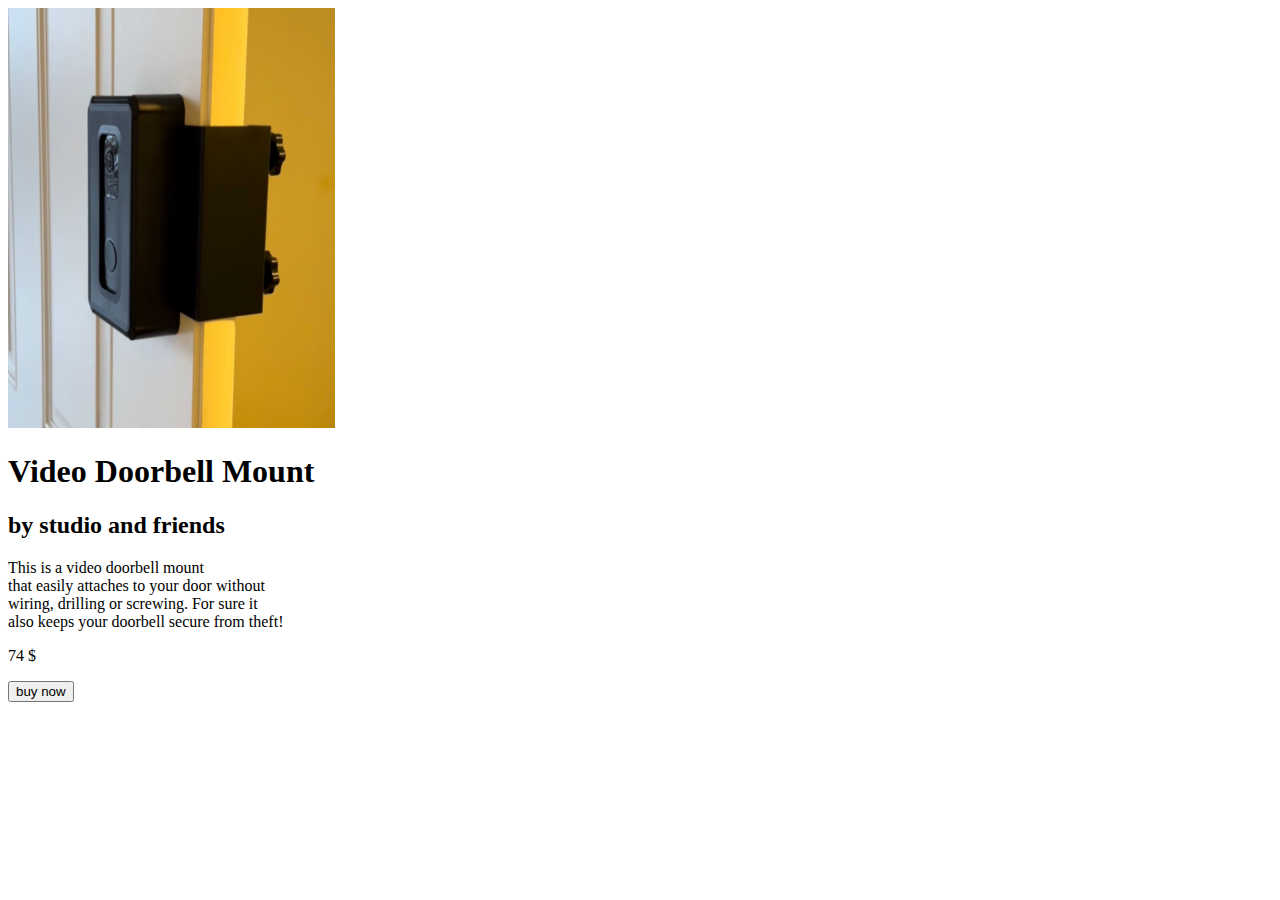
<file: house.html>
<!DOCTYPE html>
<html lang="en">
<head>
    <meta charset="UTF-8">
    <meta http-equiv="X-UA-Compatible" content="IE=edge">
    <meta name="viewport" content="width=device-width, initial-scale=1.0">
    <title>HACKTOOLS FOR HOUSE</title>
</head>
<body>









    <div class="wrapper">
        <div class="product-img">
          <img src="ressources/mount.jpeg" height="420" width="327">
        </div>
        <div class="product-info">
          <div class="product-text">
            <h1>Video Doorbell Mount</h1>
            <h2>by studio and friends</h2>
            <p>This is a video doorbell mount<br> that easily attaches to your door without <br> wiring, drilling or screwing. For sure it<br> also keeps your doorbell secure from theft!<br> </p>
          </div>
          <div class="product-price-btn">
            <p><span>74  </span>$</p>
            <button type="button">buy now</button>
          </div>
        </div>
      </div>
    
</body>
</html>
</file>
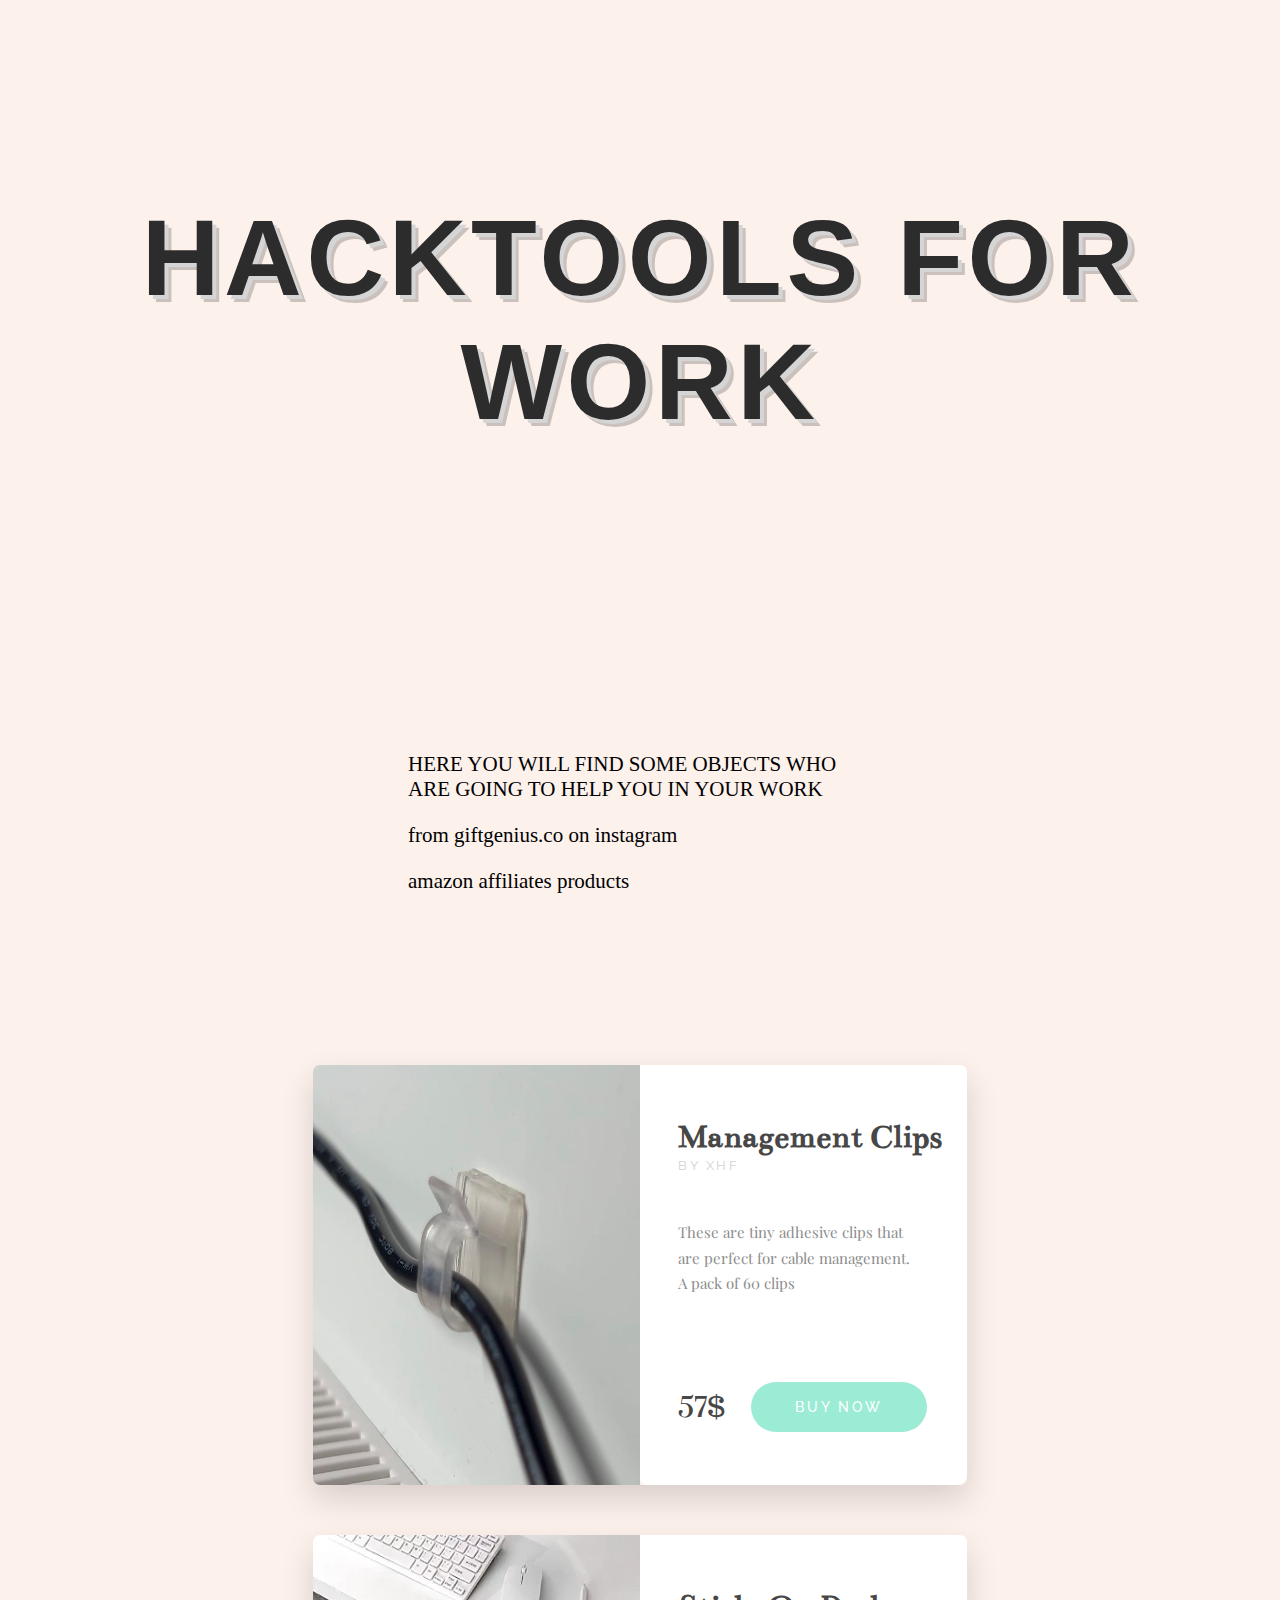
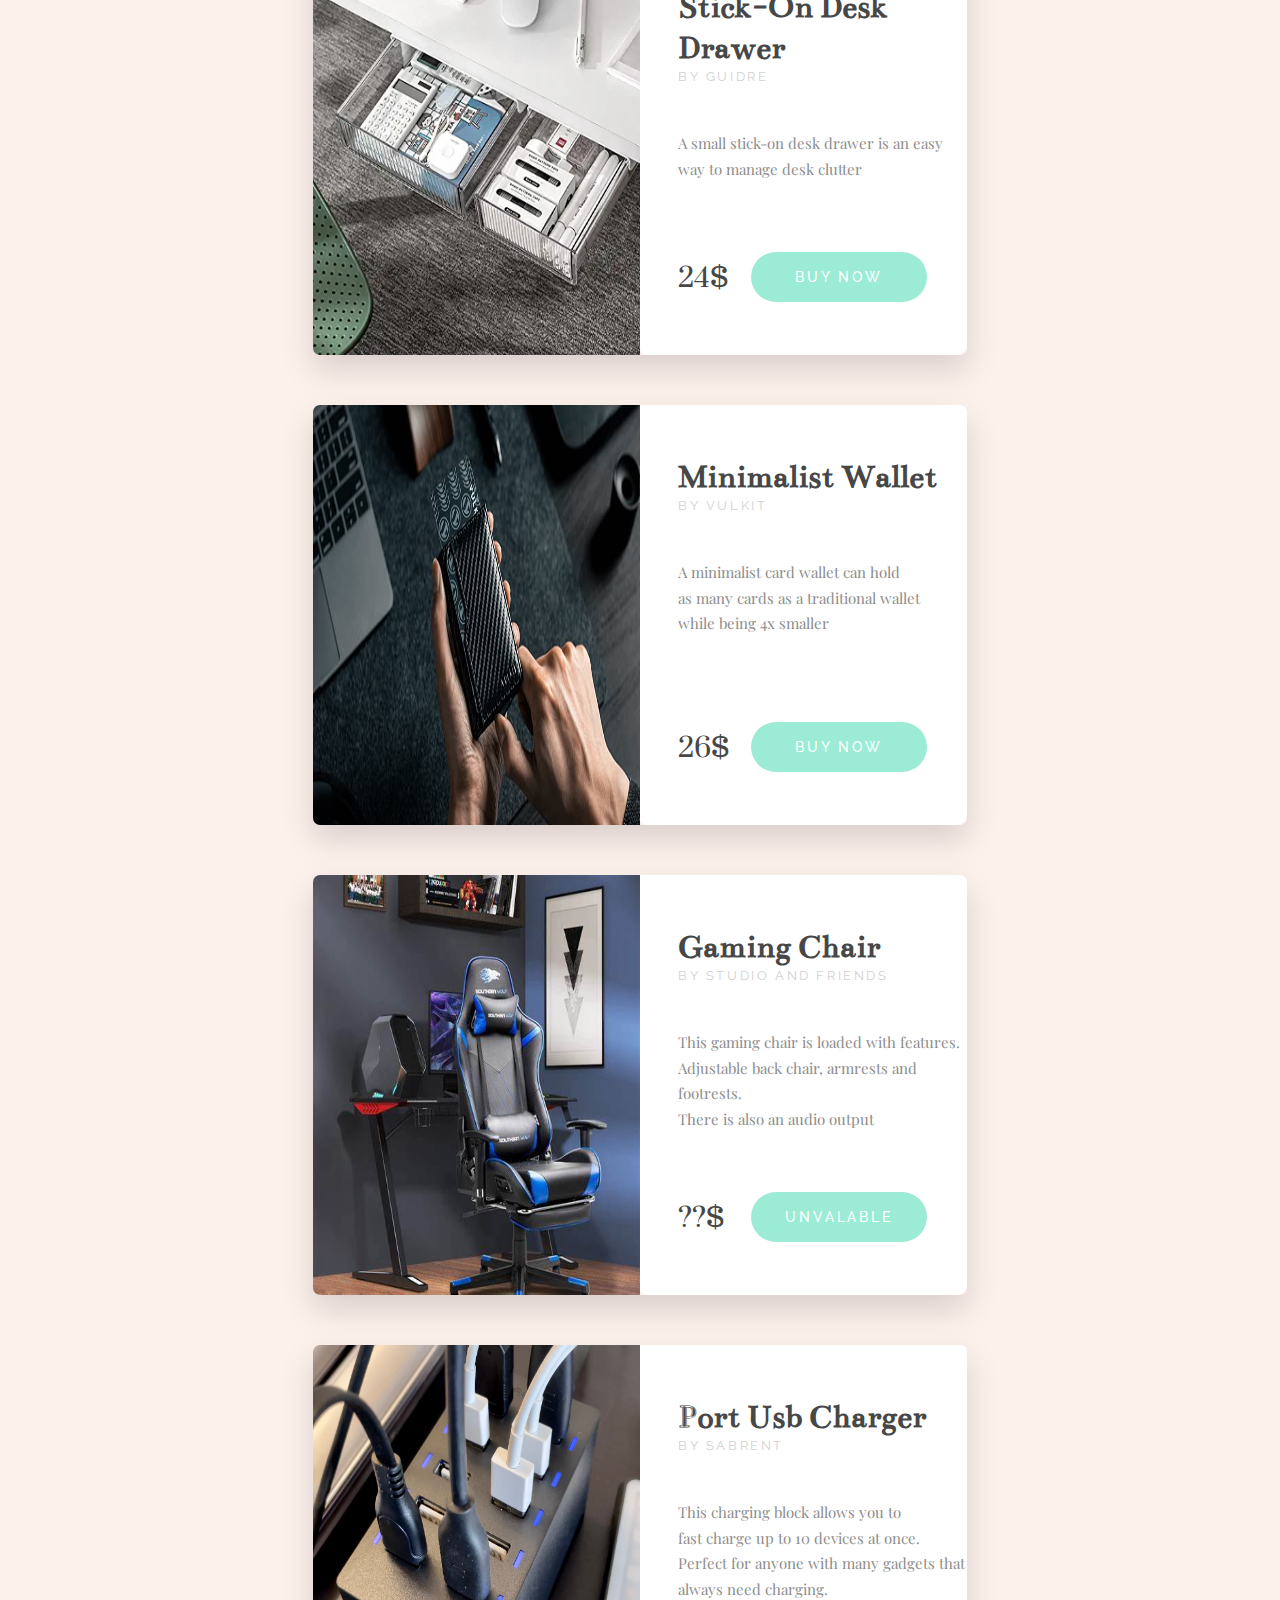
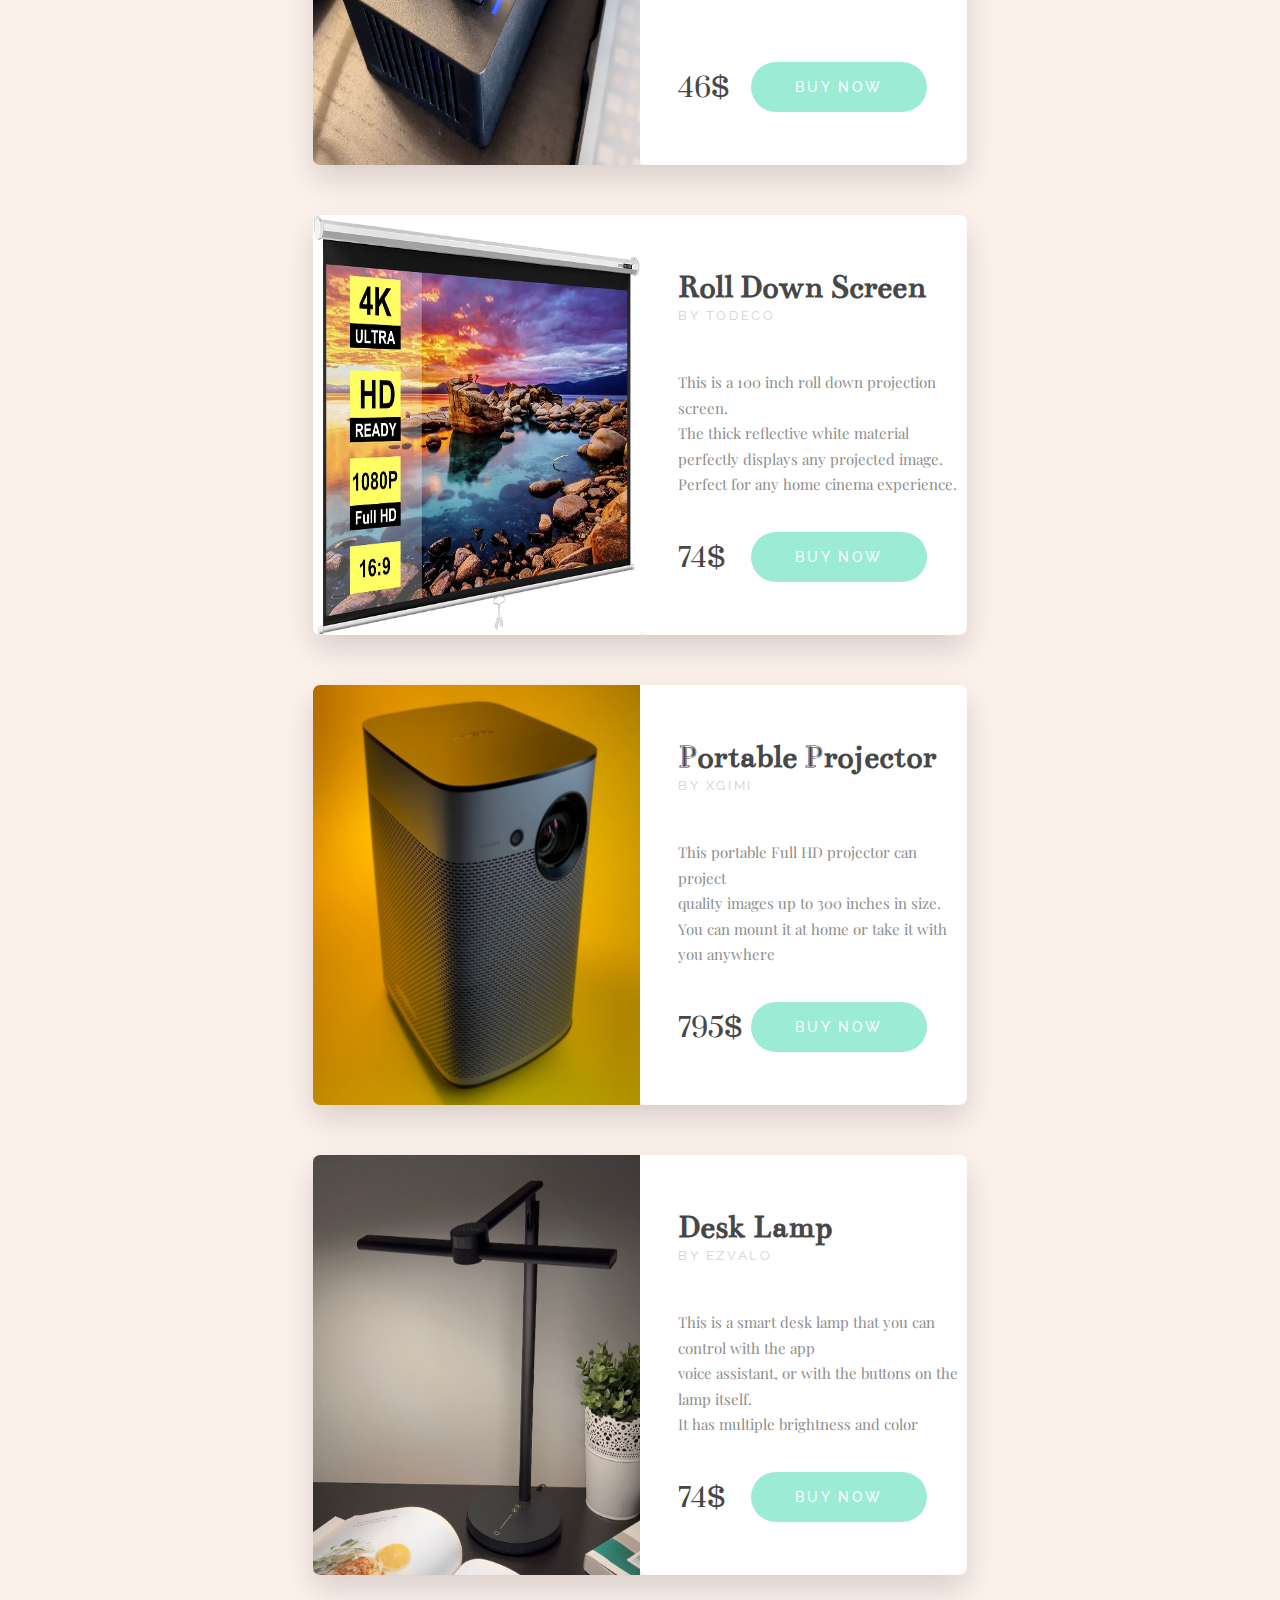
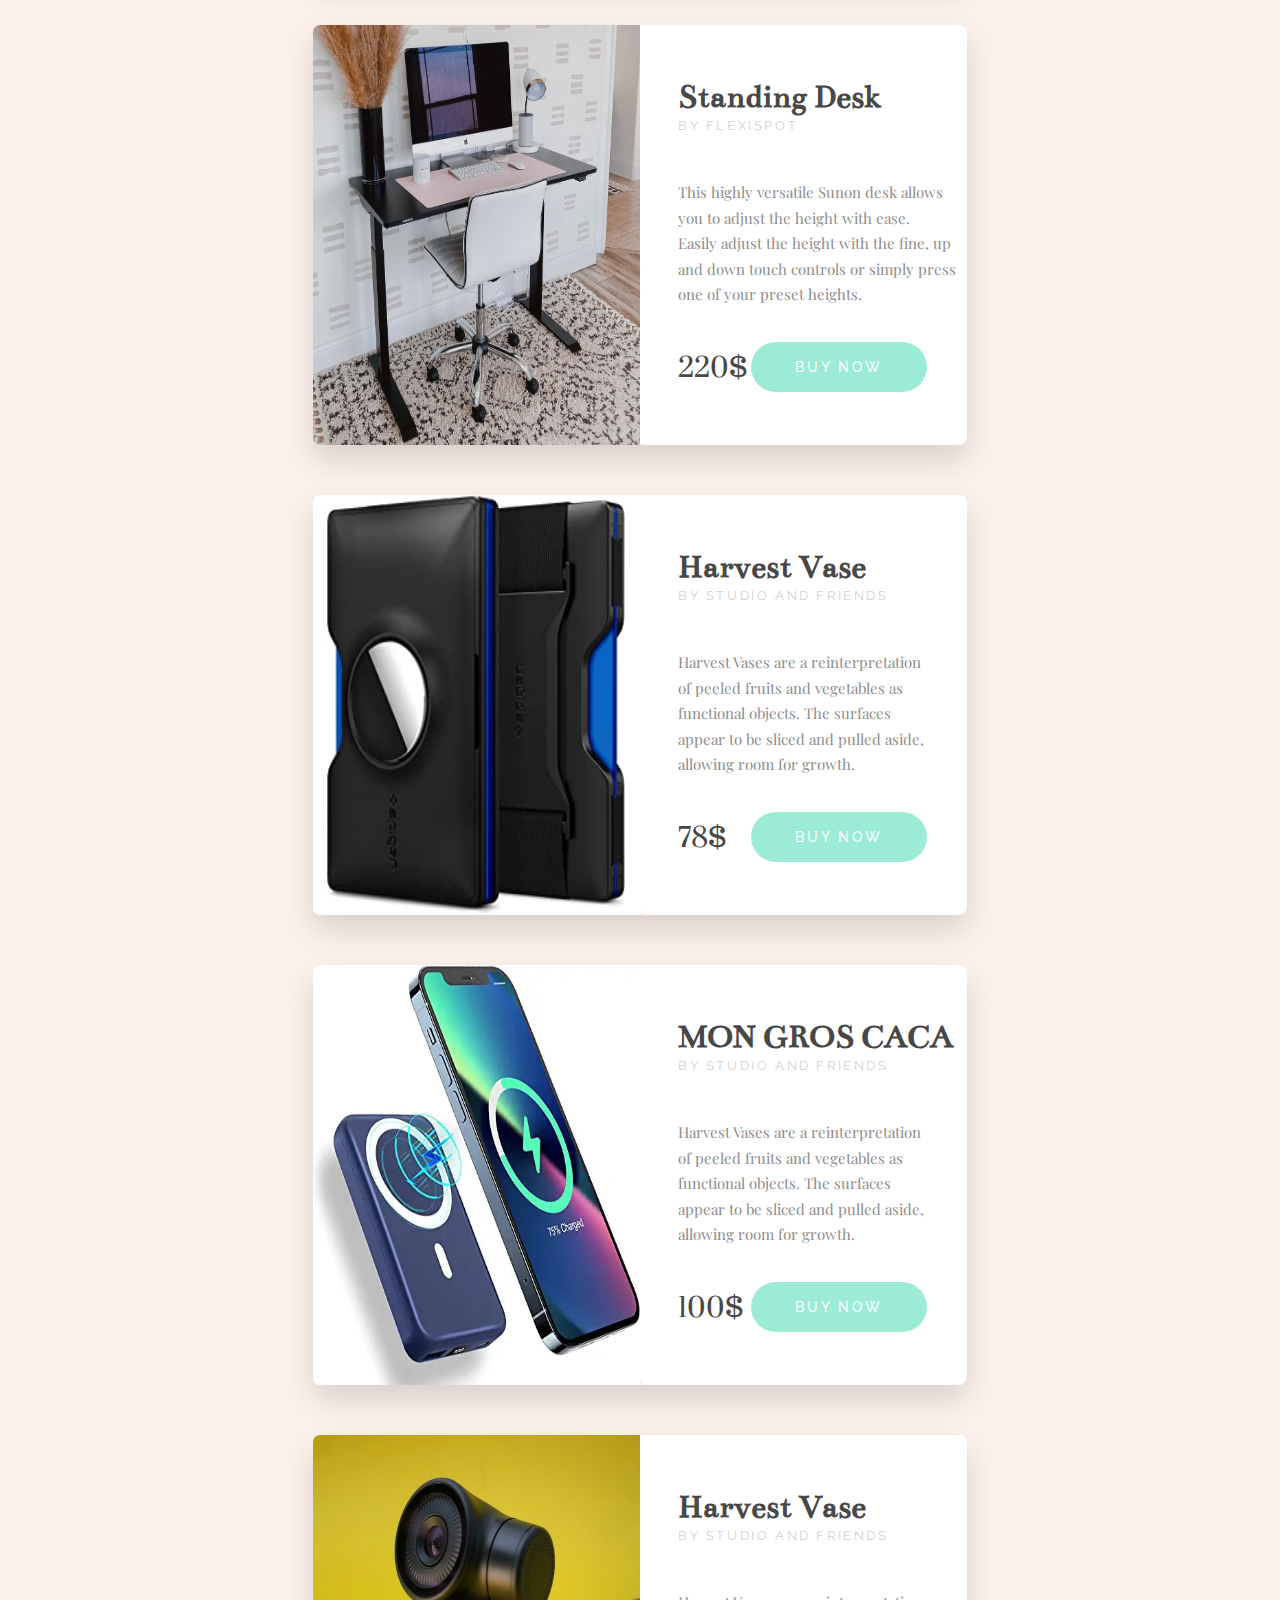
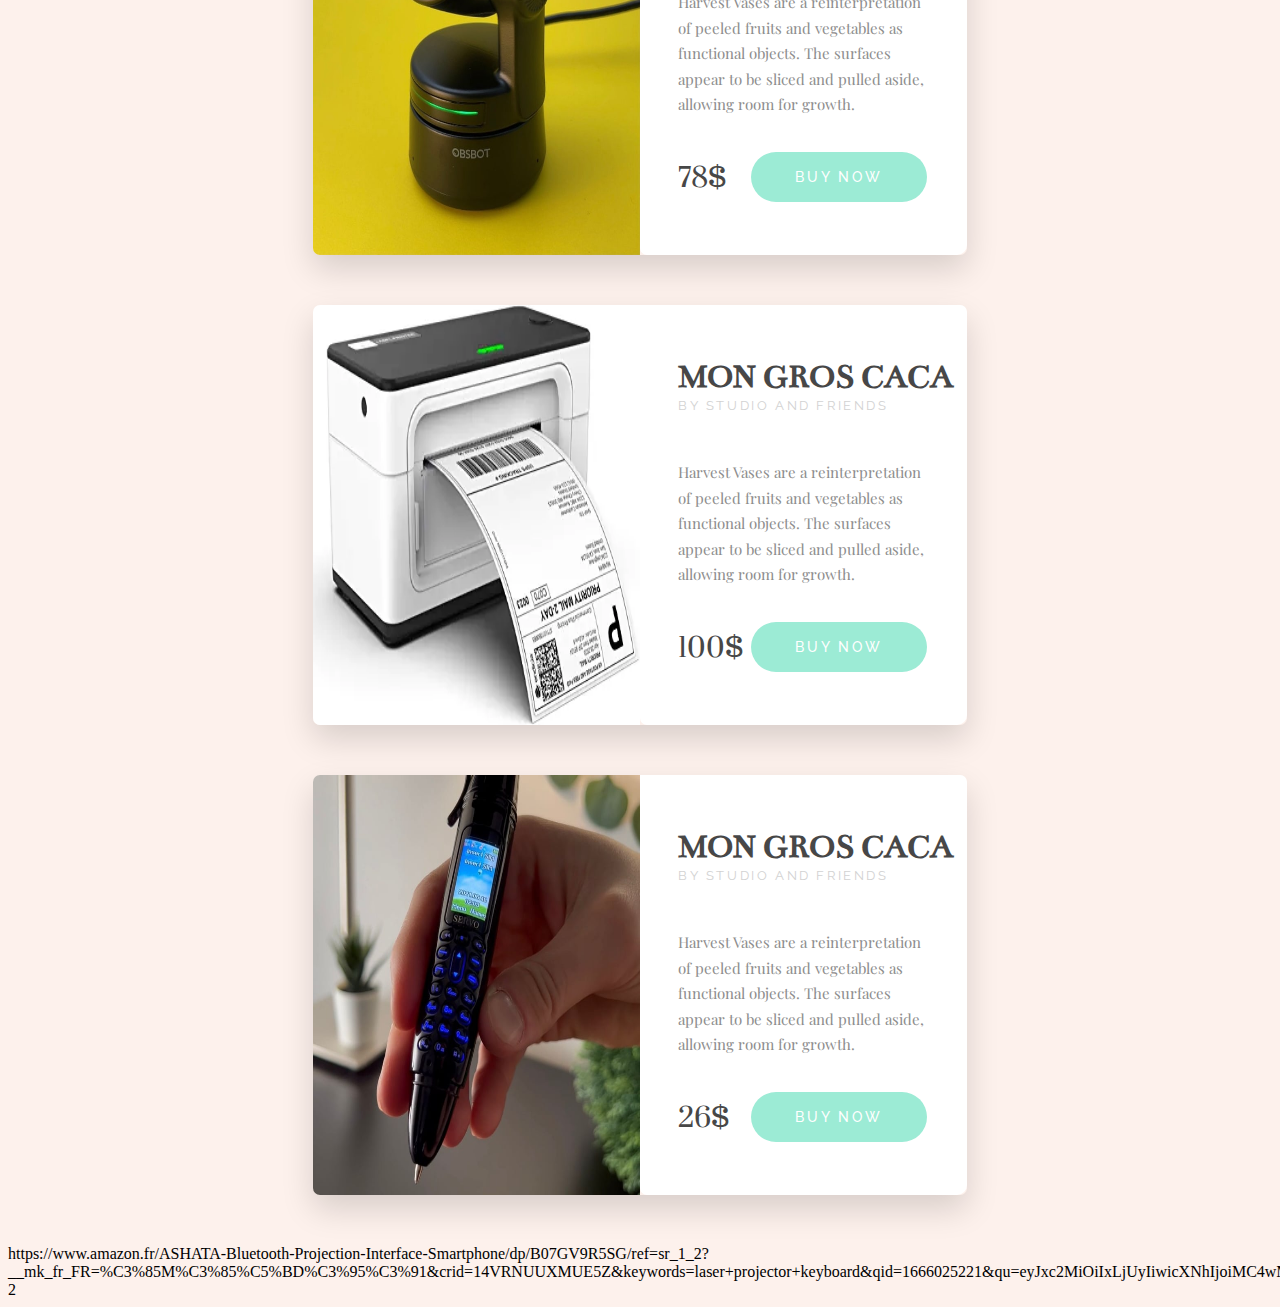
<file: work.html>
<!DOCTYPE html>
<html lang="en">
<head>
    <meta charset="UTF-8">
    <meta http-equiv="X-UA-Compatible" content="IE=edge">
    <meta name="viewport" content="width=device-width, initial-scale=1.0">
    <title>HACKTOOLS WORK</title>
    <link href="https://fonts.googleapis.com/css?family=Bentham|Playfair+Display|Raleway:400,500|Suranna|Trocchi" rel="stylesheet">
    <link rel="stylesheet" href="work.css">

</head>
<body>

  <div class="theshadow"> <h3>Hacktools for work</h3></div> 

  <div class="text-1">
    <p>HERE YOU WILL FIND SOME OBJECTS WHO ARE GOING TO HELP YOU IN YOUR WORK </p>
    <p>from giftgenius.co on instagram</p>
    <p>amazon affiliates products</p>
  </div>
    
    <div class="wrapper">
        <div class="product-img">
          <img src="ressources/clipmanagements.jpeg" height="420" width="327">
        </div>
        <div class="product-info">
          <div class="product-text">
            <h1>Management Clips </h1>
            <h2>by XHF</h2>
            <p>These are tiny adhesive clips that<br>are perfect for cable management. <br> A pack of 60 clips <br><br> </p>
          </div>
          <div class="product-price-btn">
            <p><span>57 </span>$</p>
            <button type="button">buy now</button>
          </div>
        </div>
      </div>

      <div class="wrapper">
        <div class="product-img">
          <img src="ressources/stickdesktop.webp" height="420" width="327">
        </div>
        <div class="product-info">
          <div class="product-text">
            <h1>Stick-On Desk Drawer</h1>
            <h2>by guidre</h2>
            <p>A small stick-on desk drawer is an easy  <br>way to manage desk clutter<br> </p>
          </div>
          <div class="product-price-btn">
            <p><span>24</span>$</p>
            <button type="button">buy now</button>
          </div>
        </div>
      </div>

      <div class="wrapper">
        <div class="product-img">
          <img src="ressources/walletgood.jpg" height="420" width="327">
        </div>
        <div class="product-info">
          <div class="product-text">
            <h1>Minimalist Wallet</h1>
            <h2>by vulkit</h2>
            <p>A minimalist card wallet can hold<br> as many cards as a traditional wallet<br> while being 4x smaller </p>
          </div>
          <div class="product-price-btn">
            <p><span>26</span>$</p>
            <a href="https://www.amazon.fr/dp/B091XYF82K/ref=redir_mobile_desktop?_encoding=UTF8&aaxitk=4603030884ca89c661b84d350e2ea09e&content-id=amzn1.sym.b47ff272-b5b3-40d1-9946-15073aa1766c%3Aamzn1.sym.b47ff272-b5b3-40d1-9946-15073aa1766c&hsa_cr_id=6018631730902&pd_rd_plhdr=t&pd_rd_r=6d81aa75-c61e-439a-8d9d-63ca6d54013d&pd_rd_w=YfOMP&pd_rd_wg=8Zq1S&qid=1666101892&ref_=sbx_be_s_sparkle_lsi4d_asin_0_img&sr=1-1-e0fa1fdd-d857-4087-adda-5bd576b25987&th=1">
            <button type="button">buy now </button>
          </a>
          </div>
        </div>
      </div>

      <div class="wrapper">
        <div class="product-img">
          <img src="ressources/chairgaming.jpg" height="420" width="327">
        </div>
        <div class="product-info">
          <div class="product-text">
            <h1>Gaming Chair</h1>
            <h2>by studio and friends</h2>
            <p>This gaming chair is loaded with features.<br>Adjustable back chair, armrests and footrests. <br>There is also an audio output</p>
          </div>
          <div class="product-price-btn">
            <p><span>??</span>$</p>
            <button type="button">unvalable</button>
          </div>
        </div>
      </div>

      <div class="wrapper">
        <div class="product-img">
          <img src="ressources/portusbcharger.jpeg" height="420" width="327">
        </div>
        <div class="product-info">
          <div class="product-text">
            <h1>Port Usb Charger</h1>
            <h2>by sabrent</h2>
            <p>This charging block allows you to <br>fast charge up to 10 devices at once.<br> Perfect for anyone with many gadgets that always need charging.</p>
          </div>
          <div class="product-price-btn">
            <p><span>46</span>$</p>
            <button type="button">buy now</button>
          </div>
        </div>
      </div>

      <div class="wrapper">
        <div class="product-img">
          <img src="ressources/roll down screen.jpg" height="420" width="327">
        </div>
        <div class="product-info">
          <div class="product-text">
            <h1>Roll Down Screen</h1>
            <h2>by todeco</h2>
            <p>This is a 100 inch roll down projection screen. <br>The thick reflective white material perfectly displays any projected image.<br>Perfect for any home cinema experience.</p>
          </div>
          <div class="product-price-btn">
            <p><span>74</span>$</p>
            <button type="button">buy now</button>
          </div>
        </div>
      </div>

      <div class="wrapper">
        <div class="product-img">
          <img src="ressources/projectora.jpeg" height="420" width="327">
        </div>
        <div class="product-info">
          <div class="product-text">
            <h1>Portable Projector</h1>
            <h2>by XGIMI</h2>
            <p>This portable Full HD projector can project<br> quality images up to 300 inches in size. You can mount it at home or take it with you anywhere  </p>
          </div>
          <div class="product-price-btn">
            <p><span>795</span>$</p>
            <button type="button">buy now</button>
          </div>
        </div>
      </div>

      

      <div class="wrapper">
        <div class="product-img">
          <img src="ressources/desklamp.jpeg" height="420" width="327">
        </div>
        <div class="product-info">
          <div class="product-text">
            <h1>Desk Lamp</h1>
            <h2>by ezvalo</h2>
            <p>This is a smart desk lamp that you can control with the app <br>voice assistant, or with the buttons on the lamp itself. <br>It has multiple brightness and color temperature settings </p>
          </div>
          <div class="product-price-btn">
            <p><span>74</span>$</p>
            <button type="button">buy now</button>
          </div>
        </div>
      </div>

      <div class="wrapper">
        <div class="product-img">
          <img src="ressources/standingdesk.jpeg" height="420" width="327">
        </div>
        <div class="product-info">
          <div class="product-text">
            <h1>Standing Desk</h1>
            <h2>by flexispot</h2>
            <p>This highly versatile Sunon desk allows you to adjust the height with ease.<br> Easily adjust the height with the fine, up and down touch controls or simply press one of your preset heights.</p>
          </div>
          <div class="product-price-btn">
            <p><span>220</span>$</p>
            <button type="button">buy now</button>
          </div>
        </div>
      </div>

      <div class="wrapper">
        <div class="product-img">
          <img src="ressources/airtgwallt.jpg" height="420" width="327">
        </div>
        <div class="product-info">
          <div class="product-text">
            <h1>Harvest Vase</h1>
            <h2>by studio and friends</h2>
            <p>Harvest Vases are a reinterpretation<br> of peeled fruits and vegetables as<br> functional objects. The surfaces<br> appear to be sliced and pulled aside,<br> allowing room for growth. </p>
          </div>
          <div class="product-price-btn">
            <p><span>78</span>$</p>
            <button type="button">buy now</button>
          </div>
        </div>
      </div>

      <div class="wrapper">
        <div class="product-img">
          <img src="ressources/chargingmagnetic.webp" height="420" width="327">
        </div>
        <div class="product-info">
          <div class="product-text">
            <h1>MON GROS CACA</h1>
            <h2>by studio and friends</h2>
            <p>Harvest Vases are a reinterpretation<br> of peeled fruits and vegetables as<br> functional objects. The surfaces<br> appear to be sliced and pulled aside,<br> allowing room for growth. </p>
          </div>
          <div class="product-price-btn">
            <p><span>100</span>$</p>
            <button type="button">buy now</button>
          </div>
        </div>
      </div>

      <div class="wrapper">
        <div class="product-img">
          <img src="ressources/webcamos.jpeg" height="420" width="327">
        </div>
        <div class="product-info">
          <div class="product-text">
            <h1>Harvest Vase</h1>
            <h2>by studio and friends</h2>
            <p>Harvest Vases are a reinterpretation<br> of peeled fruits and vegetables as<br> functional objects. The surfaces<br> appear to be sliced and pulled aside,<br> allowing room for growth. </p>
          </div>
          <div class="product-price-btn">
            <p><span>78</span>$</p>
            <button type="button">buy now</button>
          </div>
        </div>
      </div>

      <div class="wrapper">
        <div class="product-img">
          <img src="ressources/billetimprimer.webp" height="420" width="327">
        </div>
        <div class="product-info">
          <div class="product-text">
            <h1>MON GROS CACA</h1>
            <h2>by studio and friends</h2>
            <p>Harvest Vases are a reinterpretation<br> of peeled fruits and vegetables as<br> functional objects. The surfaces<br> appear to be sliced and pulled aside,<br> allowing room for growth. </p>
          </div>
          <div class="product-price-btn">
            <p><span>100</span>$</p>
            <button type="button">buy now</button>
          </div>
        </div>
      </div>













      

      <div class="wrapper">
        <div class="product-img">
          <img src="ressources/penphone.jpeg" height="420" width="327">
        </div>
        <div class="product-info">
          <div class="product-text">
            <h1>MON GROS CACA</h1>
            <h2>by studio and friends</h2>
            <p>Harvest Vases are a reinterpretation<br> of peeled fruits and vegetables as<br> functional objects. The surfaces<br> appear to be sliced and pulled aside,<br> allowing room for growth. </p>
          </div>
          <div class="product-price-btn">
            <p><span>26</span>$</p>
            <a href="https://www.amazon.co.uk/Kafuty-Multi-function-Cigarette-Flashlight-Expansion-black/dp/B081JX41QR/ref=sr_1_1_sspa?crid=AUGUNRDLMTWP&keywords=Kafuty%2B0.96in%2BDual%2BCard%2BDual%2BStandby%2BMobile%2BPhone%2BMulti-function%2BMini%2BCigarette%2C%2BLighter%2BFlashlight%2C%2BPen%2BMobile%2BPhone%2BSupport%2B32G%2BMemory%2BExpansion(black)&qid=1666103485&s=electronics&sprefix=kafuty%2B0.96in%2Bdual%2Bcard%2Bdual%2Bstandby%2Bmobile%2Bphone%2Bmulti-function%2Bmini%2Bcigarette%2Blighter%2Bflashlight%2Bpen%2Bmobile%2Bphone%2Bsupport%2B32g%2Bmemory%2Bexpansion%2Bblack%2B%2Celectronics%2C133&sr=1-1-spons&th=1">
            <button type="button">buy now </button>
          </a>
          </div>
        </div>
      </div>


      


      https://www.amazon.fr/ASHATA-Bluetooth-Projection-Interface-Smartphone/dp/B07GV9R5SG/ref=sr_1_2?__mk_fr_FR=%C3%85M%C3%85%C5%BD%C3%95%C3%91&crid=14VRNUUXMUE5Z&keywords=laser+projector+keyboard&qid=1666025221&qu=eyJxc2MiOiIxLjUyIiwicXNhIjoiMC4wMCIsInFzcCI6IjAuMDAifQ%3D%3D&sprefix=%2Caps%2C833&sr=8-2
      
</body>
</html>
</file>
<file: work.css>
body {
    background-color: #fdf1ec;
  }
  
 
    
    
    .theshadow {

      font-family: "Avant Garde", Avantgarde, "Century Gothic", CenturyGothic, "AppleGothic", sans-serif;
    font-size: 92px;
    padding: 80px 50px;
    text-align: center;
    text-transform: uppercase;
    text-rendering: optimizeLegibility;

    color: #2c2c2c;
    background-color: #fdf1ec;
    letter-spacing: .05em;
    text-shadow: 
      4px 4px 0px #d5d5d5, 
      7px 7px 0px rgba(0, 0, 0, 0.2);
    }

    .text-1{
     
      padding : 100px 400px;
      font-size: 21px;
    }
  
  .wrapper {
    height: 420px;
    width: 654px;
    margin: 50px auto;
    border-radius: 7px 7px 7px 7px;
    -webkit-box-shadow: 0px 14px 32px 0px rgba(0, 0, 0, 0.15);
    -moz-box-shadow: 0px 14px 32px 0px rgba(0, 0, 0, 0.15);
    box-shadow: 0px 14px 32px 0px rgba(0, 0, 0, 0.15);
  }
  
  .product-img {
    float: left;
    height: 420px;
    width: 327px;
  }
  
  .product-img img {
    border-radius: 7px 0 0 7px;
  }
  
  .product-info {
    float: left;
    height: 420px;
    width: 327px;
    border-radius: 0 7px 10px 7px;
    background-color: #ffffff;
  }
  
  .product-text {
    height: 300px;
    width: 327px;
  }
  
  .product-text h1 {
    margin: 0 0 0 38px;
    padding-top: 52px;
    font-size: 34px;
    color: #474747;
  }
  
  .product-text h1,
  .product-price-btn p {
    font-family: 'Bentham', serif;
  }
  
  .product-text h2 {
    margin: 0 0 47px 38px;
    font-size: 13px;
    font-family: 'Raleway', sans-serif;
    font-weight: 400;
    text-transform: uppercase;
    color: #d2d2d2;
    letter-spacing: 0.2em;
  }
  
  .product-text p {
    height: 125px;
    margin: 0 0 0 38px;
    font-family: 'Playfair Display', serif;
    color: #8d8d8d;
    line-height: 1.7em;
    font-size: 15px;
    font-weight: lighter;
    overflow: hidden;
  }
  
  .product-price-btn {
    height: 103px;
    width: 327px;
    margin-top: 17px;
    position: relative;
  }
  

  .product-price-btn p {
    display: inline-block;
    position: absolute;
    top: -13px;
    height: 50px;
    font-family: 'Trocchi', serif;
    margin: 0 0 0 38px;
    font-size: 28px;
    font-weight: lighter;
    color: #474747;
  }
  
  span {
    display: inline-block;
    height: 50px;
    font-family: 'Suranna', serif;
    font-size: 34px;
  }
  
  .product-price-btn button {
    float: right;
    display: inline-block;
    height: 50px;
    width: 176px;
    margin: 0 40px 0 16px;
    box-sizing: border-box;
    border: transparent;
    border-radius: 60px;
    font-family: 'Raleway', sans-serif;
    font-size: 14px;
    font-weight: 500;
    text-transform: uppercase;
    letter-spacing: 0.2em;
    color: #ffffff;
    background-color: #9cebd5;
    cursor: pointer;
    outline: none;
  }
  
  .product-price-btn button:hover {
    background-color: #79b0a1;
    transition: 0.6s ; 
  }
</file>
